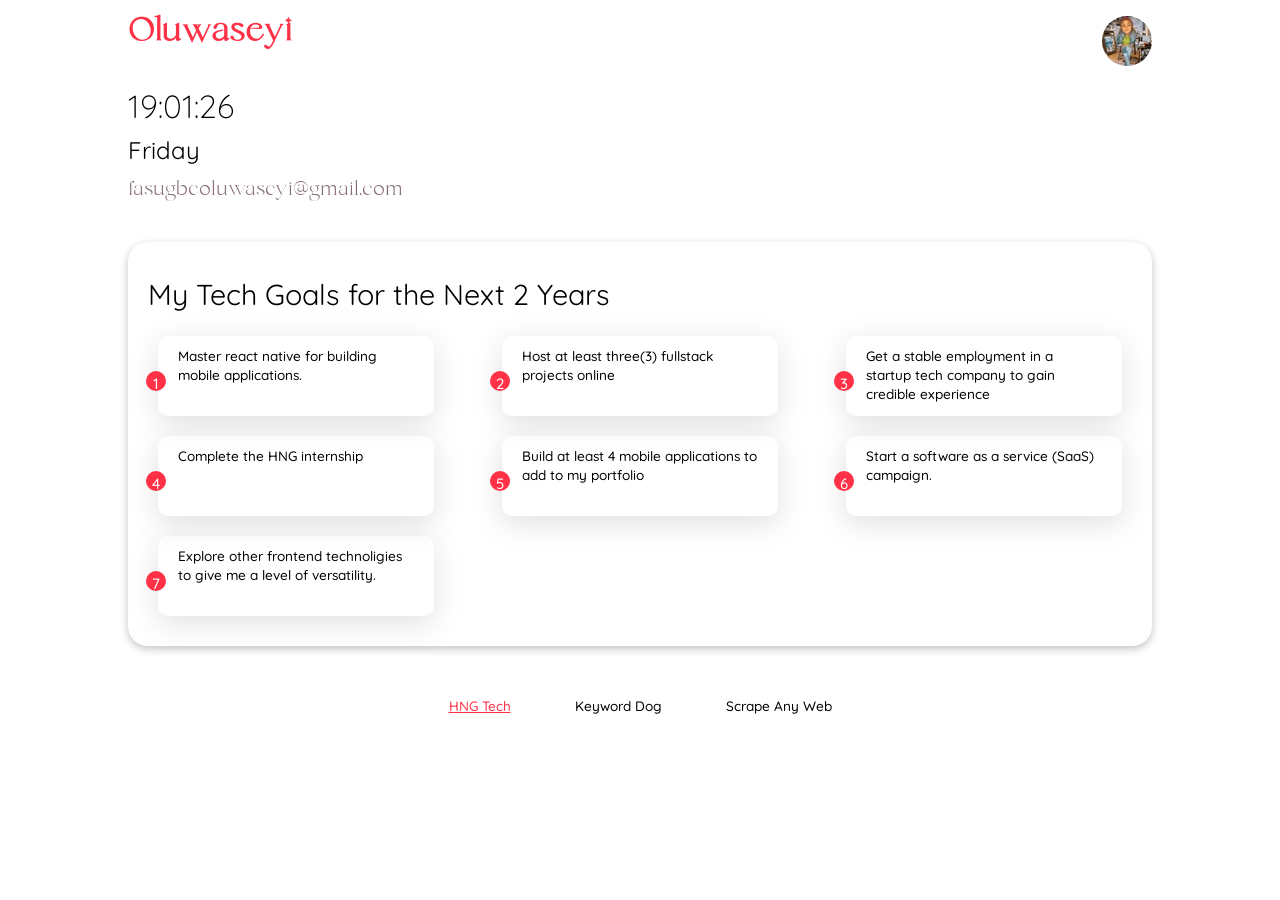
<file: index.html>
<!DOCTYPE html>
<html lang="en">
<head>
    <meta charset="UTF-8">
    <meta name="viewport" content="width=device-width, initial-scale=1.0">
    <title>Tech Goals</title>
    <link rel="stylesheet" href="styles.css" >
</head>
<body>
    <header>
        <h1 data-testid="slackDisplayName">Oluwaseyi</h1>
        <img data-testid="slackProfilePicture" src="./images/seyis_dp.jpg" alt="Slack Profile Picture">
    </header>
    <div class="container">
        <main>
            <section class="current-info">
                <h4 data-testid="currentTimeUTC"></h4>
                <h5 data-testid="currentDay"></h5>
                <h6 data-testid="slackEmail">fasugbeoluwaseyi@gmail.com</h6>
            </section>
            <section class="goals-container">
                <h2>My Tech Goals for the Next 2 Years</h2>
                <ul>
                    <li><div>1</div>Master react native for building mobile applications.</li>
                    <li><div>2</div>Host at least three(3) fullstack projects online</li>
                    <li><div>3</div>Get a stable employment in a startup tech company to gain credible experience</li>
                    <li><div>4</div>Complete the HNG internship</li>
                    <li><div>5</div>Build at least 4 mobile applications to add to my portfolio</li>
                    <li><div>6</div>Start a software as a service (SaaS) campaign.</li>
                    <li><div>7</div>Explore other frontend technoligies to give me a level of versatility.</li>
                </ul>
            </section>
            <section class="links">
                <a class="active" data-testid="hngLink" href="https://hng.tech/learn">HNG Tech</a>
                <a data-testid="keywordLink" href="https://keyword.dog">Keyword Dog</a>
                <a data-testid="scrapeanywebLink" href="https://scrapeanyweb.site">Scrape Any Web</a>
            </section>
        </main>
    </div>
    <script src="scripts.js"></script>
</body>
</html>
</file>
<file: styles.css>
@import url('https://fonts.googleapis.com/css2?family=Quicksand:wght@300..700&display=swap');

@font-face {
    font-family: Grande;
    src: url("grande.woff");
}
:root {
    --primaryColor: #FF3147;
}

*{
    margin: 0;
    padding: 0;
    list-style: none;
    text-decoration: none;
    font-family: "Quicksand", sans-serif;
    box-sizing: border-box;
}

body {
    display: flex;
    flex-direction: column;
    align-items: center;
    width: 100%;
    min-height: 100vh;
}

header {
    display: flex;
    justify-content: space-between;
    padding: 1em 0em;
    width: 80vw;
}

header h1 {
    color: #FF3147;
    font-weight: 600;
    font-size: 2rem;
    font-family: Grande;
}

.container {
    width: 80%;
    height: 85vh;
}

header img {
    border: transparent;
    border-radius: 50%;
}

.current-info p {
    font-size: 18px;
    font-weight: 700;
    margin-bottom: 6px;
}
.current-info h4 {
    font-weight: 300;
    font-size: 2rem;
    line-height: 3rem;
}

.current-info h5{
    font-weight: 400;
    font-size: 1.5rem;
    line-height: 2.5rem;
    
}
.current-info h6 {
    font-weight: 500;
    font-size: 1.2rem;
    line-height: 2.5rem;
    color: #866d70;
    font-family: Grande;
}

.goals-container {
    width: 100%;
    border: transparent;
    border-radius: 20px;
    box-shadow: rgba(0, 0, 0, 0.24) 0px 3px 8px;
    margin-top: 2rem;
    padding: 20px;
    display: flex;
    flex-direction: column;
    align-items: start;
    margin-bottom: 3rem;
}

.goals-container h2 {
    font-weight: 400;
    font-size: 1.8rem;
    line-height: 4rem;
    color: #000;
}

.goals-container ul {
    width: 100%;
    display: flex;
    justify-content: space-between;
    align-items: center;
    flex-wrap: wrap;
}

li {
    width: 28%;
    height: 80px;
    position: relative;
    font-weight: 500;
    font-size: 0.85rem;
    margin: 10px;
    border-radius: 10px;
    box-shadow: rgba(100, 100, 111, 0.2) 0px 7px 29px 0px;
    padding: 10px 20px 10px 20px;
    line-height: 1.2rem;
}

li div {
    width: 20px;
    height: 20px;
    text-align: center;
    font-size: 15px;
    background-color: #FF3147;
    color: #fff;
    border: solid;
    border-color: transparent;
    border-radius: 50%;
    position: absolute;
    top: 35px;
    left: -12px;
}



.links {
    display: flex;
    justify-content: center;
    width: 100%;
    margin-top: 2rem;
    padding-bottom: 2em;
 }

.links a {
    color: black;
    font-weight: 500;
    font-size: 0.85rem;
    line-height: 1.5rem;
    padding: 0 2rem;
}

.links a:hover, .links .active {
    text-decoration: underline;
    color: #FF3147;
}


@media screen and (max-width: 1024px) {
    .goals-container {
        padding: 12px;
    }
    
    .goals-container ul {
        justify-content: space-between;
    }

    li {
        width: 45%;
        height: 100px;
    }
}

@media screen and (max-width: 768px) {
    .goals-container {
        padding: 12px;
    }
    

    li {
        width: 45%;
        height: 110px;
    }
    .goals-container h2 {
        font-weight: 400;
        font-size: 1.5rem;
    }
}

@media screen and (max-width: 480px) {
    header h1, .current-info h4 {
        font-size: 1.7rem;
        line-height: 2rem;
    }
    .current-info h5 {
        font-size: 1.3rem;
    }

    .current-info h6 {
        font-size: 1rem;
        line-height: 2rem;
    }
    .goals-container {
        padding: 8px;
    }
    .goals-container h2 {
        font-weight: 400;
        font-size: 1.2rem;
        line-height: 2rem;
    }
    li {
        width: 100%;
        height: 70px;
    }

    li div {
        top: 20px;
    }
    .links a {
        padding: 0 0.5rem;
        font-size: 0.75rem;
    }
}
</file>
